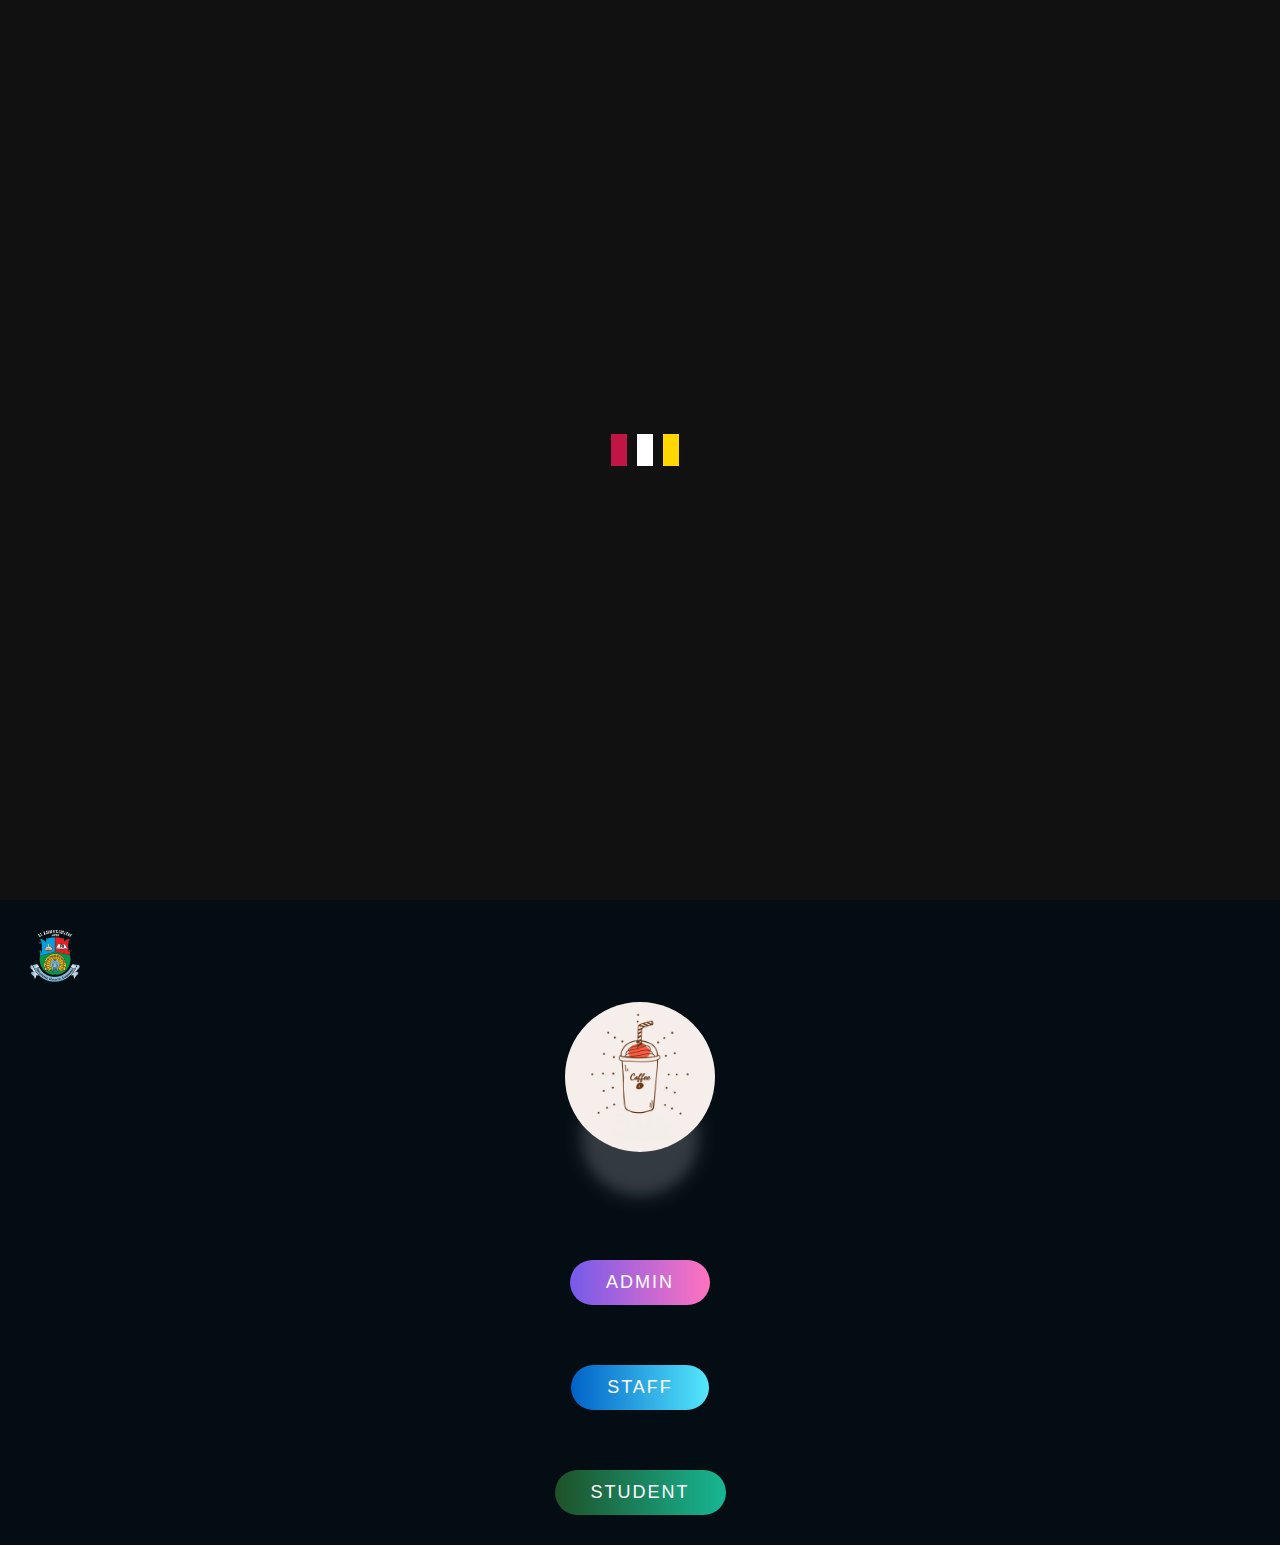
<file: index.html>
<!DOCTYPE html>
<html lang="en">
<head>
    <meta charset="UTF-8">
    <meta http-equiv="X-UA-Compatible" content="IE=edge">
    <meta name="viewport" content="width=device-width, initial-scale=1.0">
    <title>Category - FreshBite</title>
    <link rel="icon" href="favicon.png">
    <link rel="stylesheet" href="css files/style1.css" type="text/css">
    <!-- JQuery connect -->
    <script src="https://cdnjs.cloudflare.com/ajax/libs/jquery/3.6.1/jquery.min.js" charset="utf-8"></script>
    <!-- Script link -->
    <script src="JS files/script1.js" type="text/javascript"></script>
</head>
<body>

    <!-- preloader -->
    <div class="loader">
        <div></div>
        <div></div>
        <div></div>
    </div>
    
    <!-- loader function defined in script1 file -->

    <div class="first-logos">
        <img src="media/college-logo.png" alt="clg-logo"
            class="clg-logo">

        <img src="media/canteen-logo-1.jpg" alt="canteen-logo" class="canteen-logo">
    </div>

    <div class="category-btn">
        <a href="html files/AdminSignin.html">Admin</a>
        <a href="html files/StaffSignin.html">staff</a>
        <a href="html files/StudentSignin.html">student</a>
    </div>

    <script type="text/javascript">
        const buttons = document.querySelectorAll('a');
        buttons.forEach(btn => {
            btn.addEventListener('click', function (e) {

                let x = e.clientX - e.target.offsetLeft;
                let y = e.clientY - e.target.offsetTop;

                let ripples = document.createElement('span');
                ripples.style.left = x + 'px';
                ripples.style.top = y + 'px';
                this.appendChild(ripples);

                setTimeout(() => {
                    ripples.remove()
                }, 1000);
            })
        })
    </script>

</body>
</html>
</file>
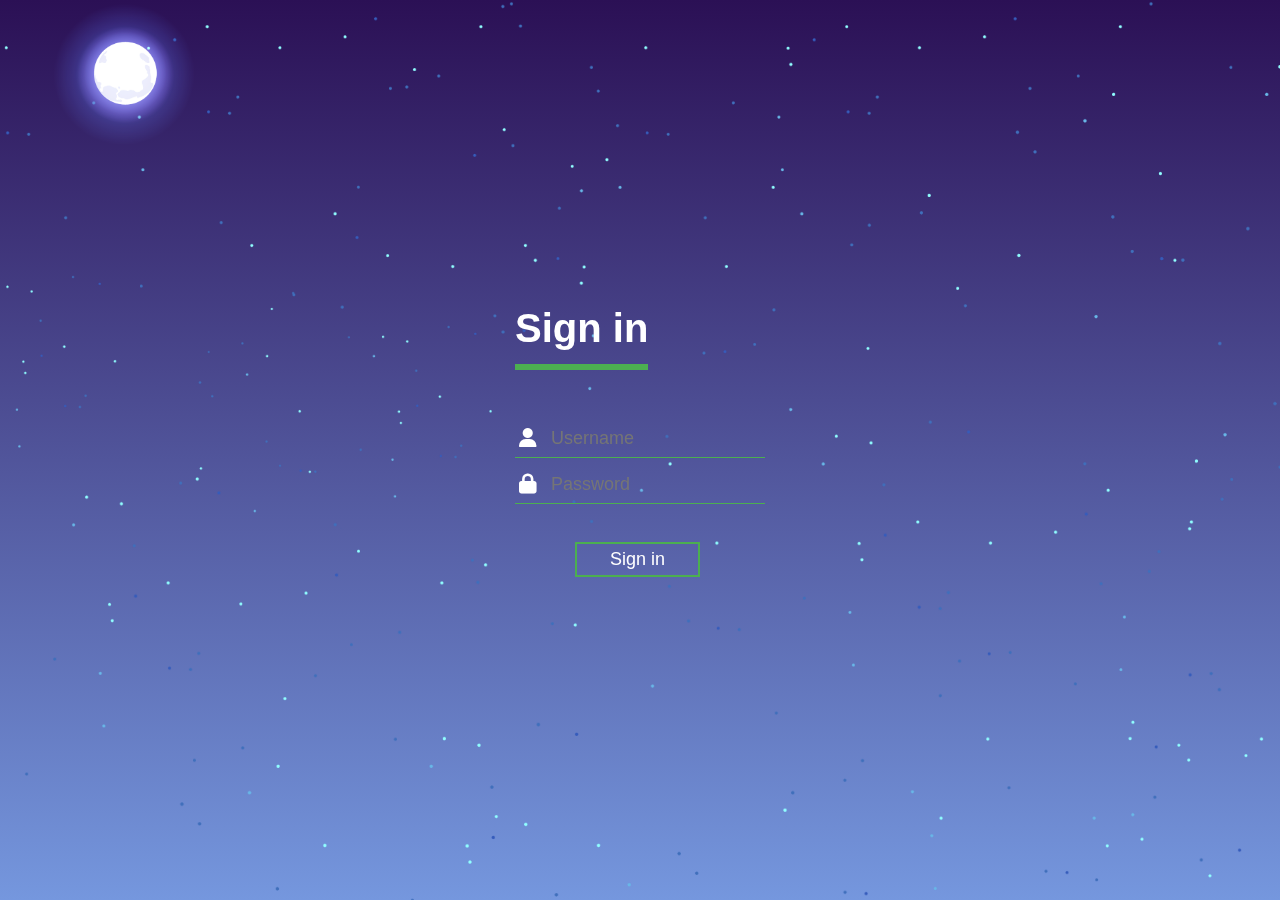
<file: html files/StudentSignin.html>
<!DOCTYPE html>
<html lang="en">

<head>
    <meta charset="UTF-8">
    <meta http-equiv="X-UA-Compatible" content="IE=edge">
    <meta name="viewport" content="width=device-width, initial-scale=1.0">
    <title>Student Sign in page</title>
    <link rel="icon" href="../favicon.png">

    <link rel="stylesheet" href="../css files/style2.css" type="text/css">
    <link rel="stylesheet" href="https://cdnjs.cloudflare.com/ajax/libs/font-awesome/6.2.0/css/all.min.css"
        type="text/css">
</head>

<body>
    <section>
        <img src="../media/stars.png" alt="star-img" id="stars">
        <img src="../media/moon.png" alt="moon-img" id="moon">

        <div class="Signin-box">
            <h1>Sign in</h1>
            <div class="textbox">
                <i class="fa-solid fa-user"></i>
                <input type="text" placeholder="Username">
            </div>

            <div class="textbox">
                <i class="fa-solid fa-lock"></i>
                <input type="password" placeholder="Password">
            </div>

            <input type="button" class="btn" value="Sign in">
        </div>
        <!-- END login-box -->
    </section>
</body>

</html>
</file>
<file: css files/style2.css>
* {
    margin: 0;
    padding: 0;
    font-family: 'Poppins', sans-serif;
}

body {
    background: linear-gradient(#2b1055, #7597de) no-repeat;
    background-size: cover;
}

section {
    position: relative;
    top: 0px;
    left: 0px;
    width: 100vw;
    height: 100vh;
}

section img {
    position: absolute;
    top: 0;
    left: 0;
    width: 100%;
    height: 100%;
    object-fit: cover;
}

section img#stars {
    height: 100vh;
}

section img#moon {
    mix-blend-mode: screen;
    width: 150px;
    height: 150px;

    display: block;
    margin: auto auto auto 50px;
    animation: anime 40s infinite ease-in-out alternate;
    -webkit-animation: anime 40s infinite ease-in-out alternate;
    animation-delay: .5s;
} 

@keyframes anime {
    100% {
        transform: translateY(500px);
        -webkit-transform: translateY(500px);
        -moz-transform: translateY(500px);
        -ms-transform: translateY(500px);
        -o-transform: translateY(500px);
    }
}

/* login-box */
div.Signin-box {
    width: 250px;
    position: absolute;
    top: 50%;
    left: 50%;
    transform: translate(-50%, -50%);
    color: white;
}

.Signin-box h1 {
    float: left;
    font-size: 40px;
    border-bottom: 6px solid #4caf50;
    margin-bottom: 50px;
    padding: 13px 0;
}

.textbox {
    width: 100%;
    overflow: hidden;
    font-size: 20px;
    padding: 8px 0;
    margin: 8px 0;
    border-bottom: 1px solid #4caf50;
}

.textbox i {
    width: 26px;
    float: left;
    text-align: center;
}

.textbox input {
    border: none;
    outline: none;
    background: none;
    color: white;
    font-size: 18px;
    width: 80%;
    float: left;
    margin: 0 10px;
}
.btn {
    width: 50%;
    background: none;
    border: 2px solid #4caf50;
    color: white;
    padding: 5px;
    font-size: 18px;
    cursor: pointer;
    margin: 30px 60px;
}
.btn:hover {
    background-color: green;
    transition-delay: .5s;
}
</file>
<file: css files/style1.css>
/* animate, anime,  */
* {
    margin: 0;
    padding: 0;
    font-family: 'Poppins', sans-serif;
}

body {
    background: #040d14;
}

a {
    position: relative;
    display: inline-block;
    padding: 12px 36px;
    margin: 30px 0;
    color: #fff;
    text-decoration: none;
    text-transform: uppercase;
    font-size: 18px;
    letter-spacing: 2px;
    border-radius: 40px;
    overflow: hidden;
    background: linear-gradient(90deg, #755bea, #ff72c0);
}

a:nth-child(2) {
    background: linear-gradient(90deg, #0162c8, #55e7fc);
}

a:nth-child(3) {
    background: linear-gradient(90deg, #1E5128, #17B794);
}

span {
    position: absolute;
    background: #fff;
    transform: translate(-50%, -50%);
    pointer-events: none;
    border-radius: 50%;
    animation: animate 1s linear infinite;
}

@keyframes animate {
    0% {
        width: 0px;
        height: 0px;
        opacity: 0.5;
    }

    100% {
        width: 400px;
        height: 400px;
        opacity: 0;
    }
}

div.category-btn {
    display: flex;
    justify-content: center;
    align-items: center;
    min-height: 20vh;
    flex-direction: column;
}

div.first-logos {
    position: relative;
    top: 0px;
    left: 0px;
    height: 300px;
}

img.clg-logo {
    display: block;
    margin: 30px 0 20px 30px;
    width: 50px;
}

img.canteen-logo {
    display: block;
    margin: 20px auto 20px auto;
    width: 150px;
    border-radius: 50%;
    box-shadow: 0 60px 12px -18px rgba(255, 255, 255, .1), 0 60px 20px -12px rgba(255, 255, 255, .1);
    animation: anime 1s infinite ease-in-out alternate;
    -webkit-animation: anime 1s infinite ease-in-out alternate;
    animation-delay: .5s;
}

@keyframes anime {
    100% {
        transform: translateY(20px);
        -webkit-transform: translateY(20px);
        -moz-transform: translateY(20px);
        -ms-transform: translateY(20px);
        -o-transform: translateY(20px);
        box-shadow: 0 40px 10px -18px rgba(255, 255, 255, .2), 0 40px 16px -12px rgba(255, 255, 255, .2);
    }
}



.loader {
    background: #111;
    width: 100%;
    height: 100vh;
    display: flex;
    justify-content: center;
    align-items: center;
}

.loader div{
    background: #fff;
    width: 16px;
    height: 32px;
    margin-left: 10px;
    animation: loader 1.2s infinite;
}

@keyframes loader {
    50% {
        height: 64px;
    }
}

.loader div:nth-child(1) {
    background: rgb(192, 21, 69);
    animation-delay: -0.4s;
}
.loader div:nth-child(2) {
    background: white;
    animation-delay: -0.2s;
}.loader div:nth-child(3) {
    background: gold;
    animation-delay: 0s;
}
</file>
